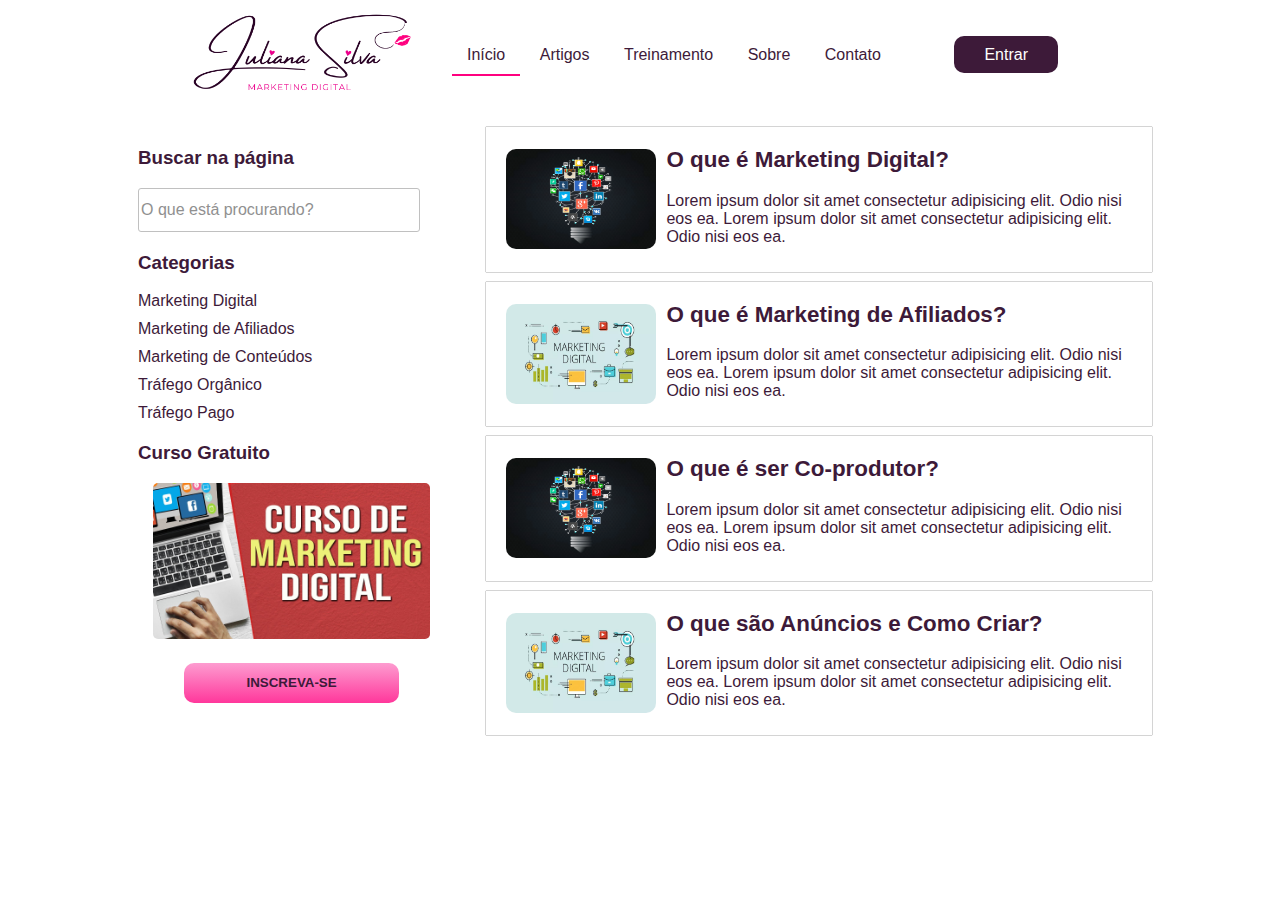
<file: index.html>
<!DOCTYPE html>
<html lang="pt-br">
<head>
    <meta charset="UTF-8">
    <meta http-equiv="X-UA-Compatible" content="IE=edge">
    <meta name="viewport" content="width=device-width, initial-scale=1.0">
    <link rel="stylesheet" href="estilo/estilo_principal.css">
    <title>Juliana Silva: Início</title>
</head>
<body id="index">
    <div id="menu-principal"> <!--INICIO MENU PRINCIPAL-->
        <div id="menu-principal-logo"> <!--INICIO LOGO-->
            <a href="index.html"><img src="imagens/pagina_principal/logo.png" alt="logo-site"></a>
        </div> <!--FIM LOGO-->
        <div id="menu-principal-navegacao"> <!--INICIO NAVEGACAO-->
            <ul>
                <li><a href="index.html" class="index">Início</a></li>
                <li><a href="#" class="artigos">Artigos</a></li>
                <li><a href="#" class="treinamento">Treinamento</a></li>
                <li><a href="#"  class="sobre">Sobre</a></li>
                <li><a href="contato.html"  class="contato">Contato</a></li>
            </ul>
        </div> <!--FIM NAVEGACAO-->
        <div id="menu-principal-membros">
            <ul>
                <li><a href="login.html">Entrar</a></li>
            </ul>
        </div>
        <div class="clear"></div>
    </div> <!--FIM MENU PRINCIPAL-->

    <div id="container-principal"> <!--INICIO CONTAINER PRINCIPAL-->
        <div id="container-principal-artigos"> <!-- INICIO ARTIGOS-->
            <div class="artigo">
                <a href="#" class="link-artigo">
                    <img src="imagens/pagina_principal/marketing-digital3.jpeg" alt="mkt1">
                    <h2>O que é Marketing Digital?</h2>
                    <p>Lorem ipsum dolor sit amet consectetur adipisicing elit. Odio nisi eos ea. Lorem ipsum dolor sit amet consectetur adipisicing elit. Odio nisi eos ea.</p>
                </a>
            </div>
            <div class="artigo">
                <a href="#" class="link-artigo">
                    <img src="imagens/pagina_principal/marketing-digital2.jpeg" alt="mkt1">
                    <h2>O que é Marketing de Afiliados?</h2>
                    <p>Lorem ipsum dolor sit amet consectetur adipisicing elit. Odio nisi eos ea. Lorem ipsum dolor sit amet consectetur adipisicing elit. Odio nisi eos ea.</p>
                </a>
            </div>
            <div class="artigo">
                <a href="#" class="link-artigo">
                    <img src="imagens/pagina_principal/marketing-digital3.jpeg" alt="mkt1">
                    <h2>O que é ser Co-produtor?</h2>
                    <p>Lorem ipsum dolor sit amet consectetur adipisicing elit. Odio nisi eos ea. Lorem ipsum dolor sit amet consectetur adipisicing elit. Odio nisi eos ea.</p>
                </a>
            </div>
            <div class="artigo">
                <a href="#" class="link-artigo">
                    <img src="imagens/pagina_principal/marketing-digital2.jpeg" alt="mkt1">
                    <h2>O que são Anúncios e Como Criar?</h2>
                    <p>Lorem ipsum dolor sit amet consectetur adipisicing elit. Odio nisi eos ea. Lorem ipsum dolor sit amet consectetur adipisicing elit. Odio nisi eos ea.</p>
                </a>
            </div>
        </div> <!--FIM ARTIGOS-->
        <div id="container-principal-lateral"> <!--INICIO LATERAL-->
            <div id="lateral-busca"> <!--INICIO BUSCA-->
                <h3>Buscar na página</h3>
                <input type="text" name="busca" id="busca" placeholder="O que está procurando?">
            </div> <!--FIM BUSCA-->
            <div id="lateral-categorias"> <!--INICIO CATEGORIAS-->
                <h3>Categorias</h3>
                <ul>
                    <li><a href="#">Marketing Digital</a></li>
                    <li><a href="#">Marketing de Afiliados</a></li>
                    <li><a href="#">Marketing de Conteúdos</a></li>
                    <li><a href="#">Tráfego Orgânico</a></li>
                    <li><a href="#">Tráfego Pago</a></li>
                </ul>
            </div> <!--FIM CATEGORIAS-->
            <div id="lateral-curso">
                <h3>Curso Gratuito</h3>
                <img src="imagens/pagina_principal/marketing-curso.jpg"alt="mkt2">
                <input type="button" value="Inscreva-se">
            </div>
        </div> <!--FIM LATERAL-->
        <div class="clear"></div>
    </div> <!--FIM CONTAINER PRINCIPAL-->
</body>
</html>
</file>
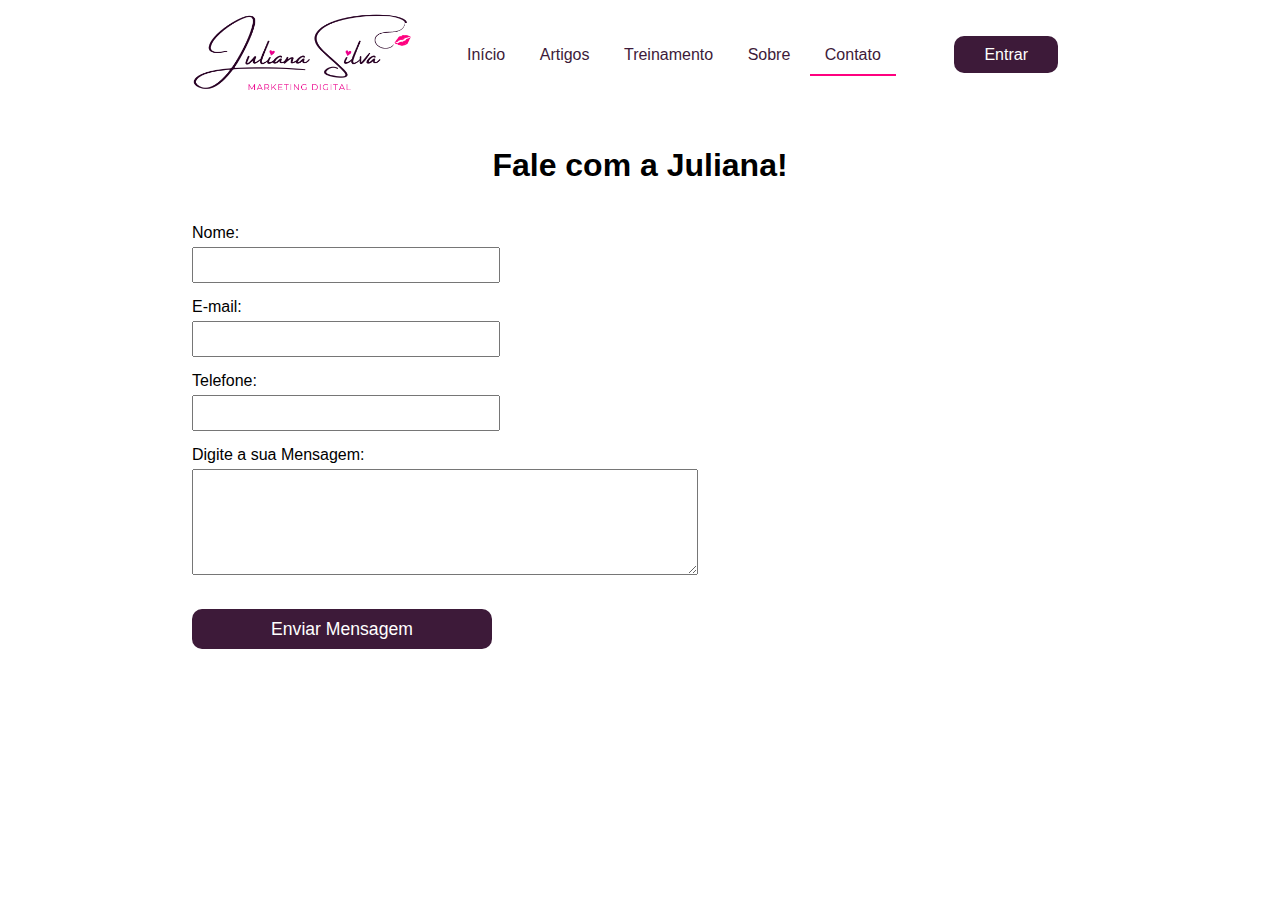
<file: contato.html>
<!DOCTYPE html>
<html lang="pt-br">
<head>
    <meta charset="UTF-8">
    <meta http-equiv="X-UA-Compatible" content="IE=edge">
    <meta name="viewport" content="width=device-width, initial-scale=1.0">
    <link rel="stylesheet" href="estilo/estilo_principal.css">
    <link rel="stylesheet" href="estilo/contato.css">
    <title>Juliana Silva: Contato</title>
</head>
<body id="contato">
    <div id="menu-principal"> <!--INICIO MENU PRINCIPAL-->
        <div id="menu-principal-logo"> <!--INICIO LOGO-->
            <a href="index.html"><img src="imagens/pagina_principal/logo.png" alt="logo-site"></a>
        </div> <!--FIM LOGO-->
        <div id="menu-principal-navegacao"> <!--INICIO NAVEGACAO-->
            <ul>
                <li><a href="index.html" class="index">Início</a></li>
                <li><a href="#" class="artigos">Artigos</a></li>
                <li><a href="#" class="treinamento">Treinamento</a></li>
                <li><a href="#"  class="sobre">Sobre</a></li>
                <li><a href="contato.html"  class="contato">Contato</a></li>
            </ul>
        </div> <!--FIM NAVEGACAO-->
        <div id="menu-principal-membros">
            <ul>
                <li><a href="login.html">Entrar</a></li>
            </ul>
        </div>
        <div class="clear"></div>
    </div> <!--FIM MENU PRINCIPAL-->

    <div id="container-principal-contato"> <!--INICIO AREA PRINCIPAL-->
        <h1>Fale com a Juliana!</h1>
        <form action="">
            <label for="nome">Nome:</label>
            <input type="text" name="nome" id="nome">
            <label for="email">E-mail:</label>
            <input type="email" name="emaim" id="email">
            <label for="telefone">Telefone:</label>
            <input type="tel" name="telefone" id="telefone">
            <label for="mensagem">Digite a sua Mensagem:</label>
            <textarea name="mensagem" id="mensagem" cols="30" rows="10"></textarea>
            <input type="submit" value="Enviar Mensagem">
        </form>
    </div>
</body>
</html>
</file>
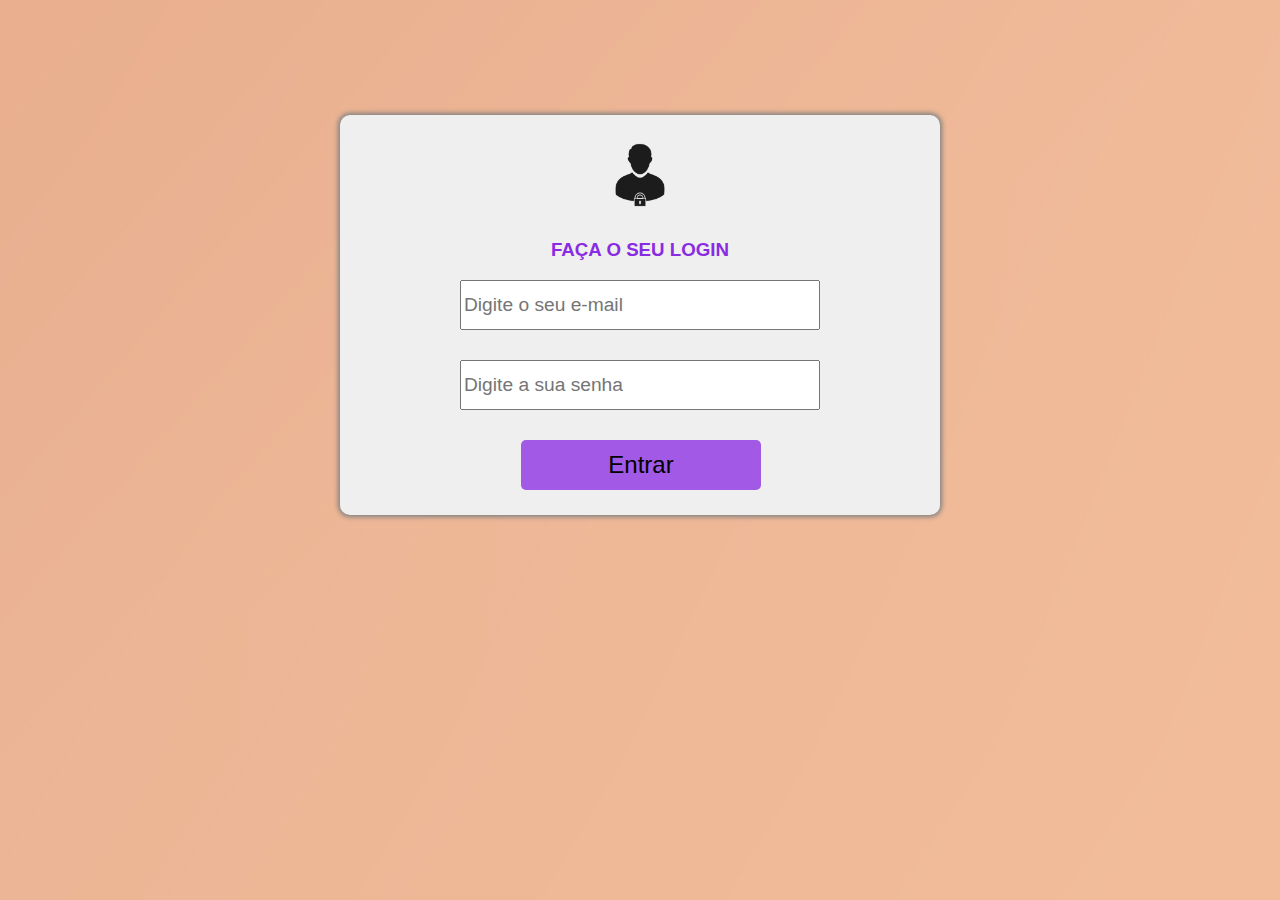
<file: login.html>
<!DOCTYPE html>
<html lang="pt-br">
<head>
    <meta charset="UTF-8">
    <meta http-equiv="X-UA-Compatible" content="IE=edge">
    <meta name="viewport" content="width=device-width, initial-scale=1.0">
    <link rel="stylesheet" href="estilo/login.css">
    <title>Juliana Silva: Login</title>
</head>
<body>
    <div id="area-principal">
        <div id="area-principal-login">
            <img src="imagens/pagina-login/login-logo.jpg" alt="login">
            <h3>Faça o seu Login</h3>
            <form action="">
                <input type="email" name="email" id="email" placeholder="Digite o seu e-mail">
                <input type="password" name="senha" id="senha" placeholder="Digite a sua senha">
                <input type="submit" value="Entrar">
            </form>
        </div>
    </div>
</body>
</html>
</file>
<file: estilo/estilo_principal.css>
/*FORMATAÇÕES GENÉRICAS*/
body, html {
    padding: 0;
    margin: 0;
    font-family: 'Trebuchet MS', 'Lucida Sans Unicode', 'Lucida Grande', 'Lucida Sans', Arial, sans-serif;
}

ul {
    list-style-type: none;
}

a:link, a:visited {
    text-decoration: none;
    color: #3d1a39;
}

.clear {
    clear: both;
}

/*FORMATAÇÕES MENU PRINCIPAL*/

#menu-principal {
    width: 70%;
    margin: auto;
    margin-top: 10px;
}

#menu-principal-logo img {
    width: 220px;
    float: left;
}

/*FORMATAÇÕES NAVECAÇÃO*/

#menu-principal-navegacao ul {
    float: left;
}

#menu-principal-navegacao ul li {
    display: inline-block;
    margin-top: 10px;
}

#menu-principal-navegacao ul li a:link, #menu-principal-navegacao ul li a:visited {
    display: block;
    padding: 10px 15px;
    color: #3d1a39;
}

#index .index, #artigos .artigos, #treinamento .treinamento, #sobre .sobre, #contato .contato {
    border-bottom: 2px solid #FF007F;
    color: #FF007F;
}

@keyframes animacao-navegacao {
    from {
        color: #3d1a39;
    }
    to {
        border-bottom: 2px solid #FF007F;
        color: #FF007F;
    }
}

#menu-principal-navegacao ul li a:hover {
    animation-name: animacao-navegacao;
    animation-duration: 1s;
    border-bottom: 2px solid #FF007F;
    color: #FF007F;
}

/*FORMATAÇÕES MEMBROS*/

#menu-principal-membros ul {
    float: right;
}

#menu-principal-membros ul li {
    margin-right: 30px;
    margin-top: 20px;
}

#menu-principal-membros ul li a:link, #menu-principal-membros ul li a:visited {
    padding: 10px 30px;
    border-radius: 10px;
    background-color: #3d1a39;
    color: #fff;
}

#menu-principal-membros ul li a:hover {
    text-decoration: underline;
    background-color: #FF007F;
    box-shadow: 0px 0px 3px 1px rgb(87, 87, 87);
    transition: 0.5s;
}

/*FORMATAÇÕES CONTAINER PRINCIPAL*/

#container-principal {
    width: 80%;
    margin: auto;
    margin-top: 30px;
}

/*FORMATAÇÕES ARTIGOS*/

#container-principal-artigos {
    width: 65%;
    float: right;
}

#container-principal-artigos a.link-artigo {
    display: block;
    padding: 10px;
    box-shadow: 0px 0px 1px 0px black;
}

#container-principal-artigos a.link-artigo:hover {
    opacity: 0.8;
}

#container-principal-artigos img {
    width: 150px;
    height: 100px;
    float: left;
    margin: 12px 10px;
    border-radius: 10px;
}

#container-principal-artigos h2 {
    color: #3d1a39;
    font-size: 1.4em;
    margin-top: 10px;
    text-transform: none;
}

#container-principal-artigos .artigo {
    margin-bottom: 10px;
}

/*FORMATAÇÕES LATERAL*/

#container-principal-lateral {
    width: 30%;
    float: left;
    padding: 10px;
}

#container-principal-lateral h3 {
    margin-top: 10px;
    color: #3d1a39;
}

#lateral-busca input[type="text"] {
    width: 90%;
    height: 40px;
    margin-bottom: 10px;
    border: 0.5px solid rgb(177, 177, 177);
    border-radius: 3px;
    font-size: 1em;
    font-family: 'Trebuchet MS', 'Lucida Sans Unicode', 'Lucida Grande', 'Lucida Sans', Arial, sans-serif;
    opacity: 0.8;
}

#lateral-categorias {
    margin-bottom: 20px;
}

#lateral-categorias ul {
    margin: 0;
    padding: 0;
}

#lateral-categorias ul li a:link {
    display: block;
    margin-bottom: 10px;
    text-transform: none;
}

#lateral-categorias ul li a:hover {
    text-decoration: underline;
    color: #FF007F;
}

#lateral-curso img {
    width: 90%;
    margin-left: 5%;
    margin-bottom: 20px;
    border-radius: 5px;
}

#lateral-curso input[type="button"] {
    margin-left: 15%;
    width: 70%;
    height: 40px;
    background: linear-gradient(to bottom, #fd9cd0, #ff379b);
    border: none;
    border-radius: 10px;
    color: #3d1a39;
    text-transform: uppercase;
    font-weight: bold;
    font-family: 'Trebuchet MS', 'Lucida Sans Unicode', 'Lucida Grande', 'Lucida Sans', Arial, sans-serif;

}

#lateral-curso input[type="button"]:hover {
    cursor: pointer;
}

#lateral-curso input[type="button"]:active {
    opacity: 0.8;
}
</file>
<file: estilo/contato.css>
#container-principal-contato {
    width: 70%;
    margin: auto;
    margin-top: 50px;
}

#container-principal-contato h1 {
    text-align: center;
    margin-bottom: 40px;
}

#container-principal-contato label {
    display: block;
    margin-bottom: 5px;
    font-size: 1em;
}

#container-principal-contato input {
    display: block;
    font-family: 'Trebuchet MS', 'Lucida Sans Unicode', 'Lucida Grande', 'Lucida Sans', Arial, sans-serif;
    font-size: 1em;
    margin-bottom: 15px;
    width: 300px;
    height: 30px;
}

#container-principal-contato input[type="submit"] {
    width: 300px;
    height: 40px;
    margin-top: 30px;
    border-radius: 10px;
    border: none;
    background-color: #3d1a39;
    color: #fff;
    font-size: 1.1em;
}

#container-principal-contato input[type="submit"]:hover {
    background-color: #661d5e;
    box-shadow: 0px 0px 3px 3px rgb(112, 112, 112);
    cursor: pointer;
    transition: all 0.5s;
}

#container-principal-contato input[type="submit"]:active {
    opacity: 0.5;
}

#container-principal-contato textarea {
    font-family: 'Trebuchet MS', 'Lucida Sans Unicode', 'Lucida Grande', 'Lucida Sans', Arial, sans-serif;
    font-size: 1em;
    width: 500px;
    height: 100px;
}
</file>
<file: estilo/login.css>
body {
    padding: 0;
    margin: 0;
    background: #EBB294 url('/imagens/pagina-login/fundo2.jpg') no-repeat top left;
    font-family: 'Trebuchet MS', 'Lucida Sans Unicode', 'Lucida Grande', 'Lucida Sans', Arial, sans-serif;
}

#area-principal-login {
    width: 600px;
    height: 400px;
    margin: 9% auto;
    border-radius: 10px;
    background-color: #EFEFEF;
    box-shadow: 0px 0px 5px 2px gray;
}

#area-principal-login img {
    width: 100px;
    margin: 10px 250px;
    box-sizing: border-box;
}

#area-principal-login h3 {
    text-align: center;
    margin-top: 0px;
    text-transform: uppercase;
    color: rgb(137, 43, 226);
}

#area-principal-login input[type="email"], #area-principal-login input[type="password"] {
    display: block;
    width: 60%;
    height: 50px;
    margin: auto;
    margin-top: 10px;
    margin-bottom: 30px;
    box-sizing: border-box;
    font-family: 'Trebuchet MS', 'Lucida Sans Unicode', 'Lucida Grande', 'Lucida Sans', Arial, sans-serif;
    font-size: 1.2em;
    color: gray;
}

#area-principal-login input[type="submit"] {
    margin-left: 181px;
    width: 40%;
    height: 50px;
    font-family: 'Trebuchet MS', 'Lucida Sans Unicode', 'Lucida Grande', 'Lucida Sans', Arial, sans-serif;
    font-size: 1.5em;
    background-color: rgba(137, 43, 226, 0.767);
    border: none;
    border-radius: 5px;
}

@keyframes animacao-botao {
    from {
        background-color: rgba(137, 43, 226, 0.767);
    }
    to {
        background-color: rgb(137, 43, 226);
        color: #fff;
    }
}

#area-principal-login input[type="submit"]:hover {
    animation-name: animacao-botao;
    animation-duration: 1s;
    background-color: rgb(137, 43, 226);
    color: #fff;
    cursor: pointer;
}

#area-principal-login input[type="submit"]:active {
    opacity: 0.8;
}
</file>
